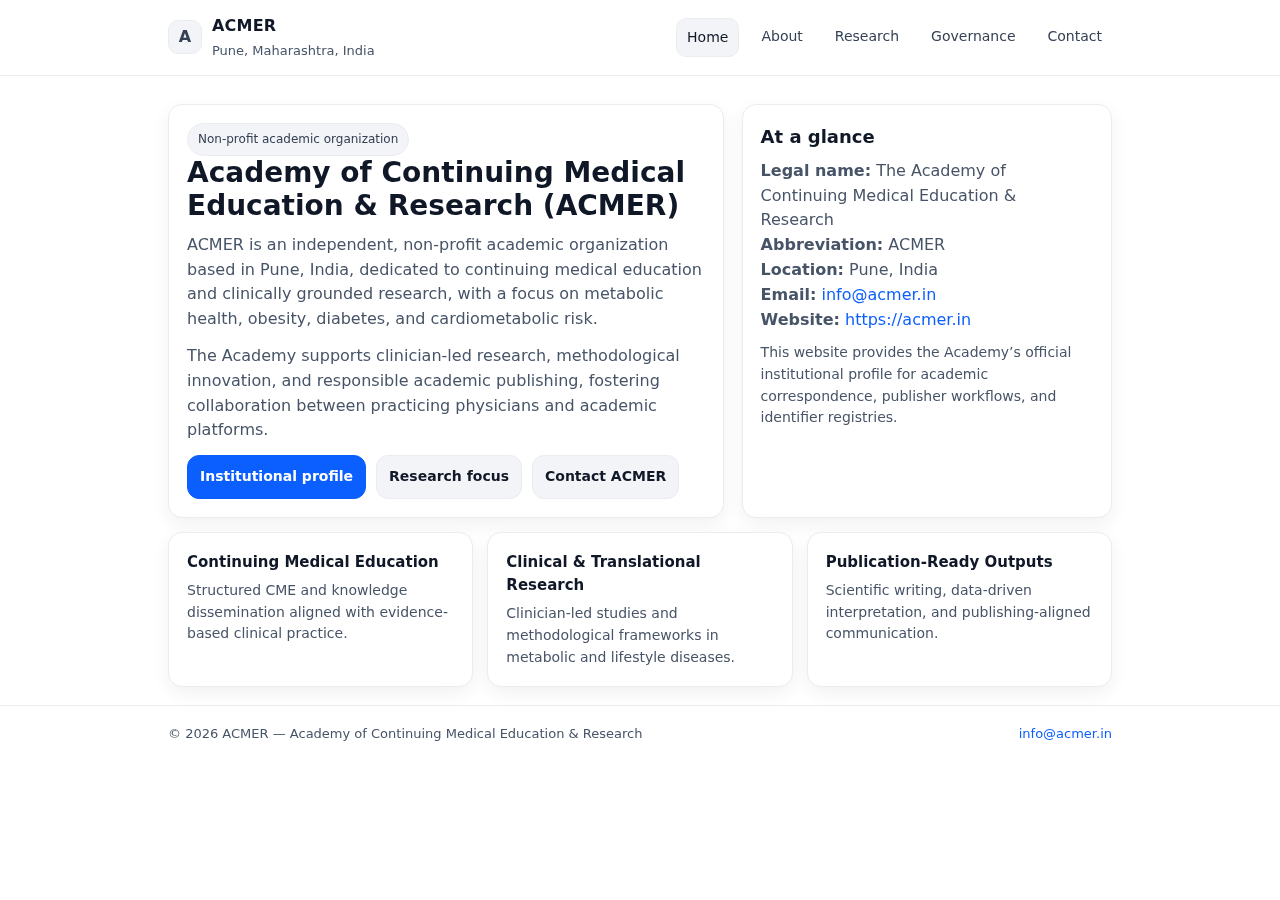
<file: index.html>
<!-- ===================== index.html ===================== -->
<!doctype html>
<html lang="en">
<head>
  <meta charset="utf-8" />
  <meta name="viewport" content="width=device-width, initial-scale=1" />
  <title>ACMER — Academy of Continuing Medical Education & Research</title>
  <meta name="description" content="The Academy of Continuing Medical Education & Research (ACMER), Pune, India — a non-profit academic organization supporting CME and clinically grounded research in metabolic and lifestyle diseases." />
  <link rel="canonical" href="https://acmer.in/" />
  <style>
    :root{
      --bg:#ffffff; --ink:#101828; --muted:#475467; --line:#EAECF0;
      --brand:#0B5FFF; --soft:#F2F4F7; --card:#FFFFFF; --shadow: 0 6px 18px rgba(16,24,40,.06);
      --radius:14px;
      --max: 980px;
      --font: ui-sans-serif, system-ui, -apple-system, Segoe UI, Roboto, Helvetica, Arial, "Apple Color Emoji","Segoe UI Emoji";
    }
    *{box-sizing:border-box}
    body{margin:0;background:var(--bg);color:var(--ink);font-family:var(--font);line-height:1.55}
    a{color:var(--brand);text-decoration:none}
    a:hover{text-decoration:underline}
    header{border-bottom:1px solid var(--line);background:rgba(255,255,255,.92);backdrop-filter:saturate(180%) blur(8px);position:sticky;top:0;z-index:10}
    .wrap{max-width:var(--max);margin:0 auto;padding:0 18px}
    .bar{display:flex;align-items:center;justify-content:space-between;gap:14px;padding:14px 0}
    .logo{display:flex;align-items:center;gap:10px}
    .mark{width:34px;height:34px;border-radius:10px;background:var(--soft);display:grid;place-items:center;border:1px solid var(--line)}
    .mark span{font-weight:800;color:#344054}
    .titleblock{display:flex;flex-direction:column}
    .org{font-weight:800;letter-spacing:.2px}
    .loc{color:var(--muted);font-size:13px;margin-top:2px}
    nav{display:flex;gap:12px;flex-wrap:wrap;justify-content:flex-end}
    nav a{font-size:14px;color:#344054;padding:8px 10px;border-radius:10px}
    nav a[aria-current="page"]{background:var(--soft);border:1px solid var(--line);color:#111827}
    main{padding:28px 0 18px}
    .hero{display:grid;grid-template-columns: 1.2fr .8fr;gap:18px;align-items:stretch}
    .card{background:var(--card);border:1px solid var(--line);border-radius:var(--radius);box-shadow:var(--shadow)}
    .pad{padding:18px}
    h1{font-size:28px;line-height:1.2;margin:0 0 10px}
    p{margin:0 0 12px;color:var(--muted)}
    .kicker{display:inline-flex;align-items:center;gap:8px;font-size:12px;color:#344054;background:var(--soft);border:1px solid var(--line);padding:6px 10px;border-radius:999px}
    .grid{display:grid;grid-template-columns:repeat(3,1fr);gap:14px;margin-top:14px}
    .mini h3{font-size:15px;margin:0 0 6px}
    .mini p{font-size:14px;margin:0;color:var(--muted)}
    .cta{display:flex;gap:10px;flex-wrap:wrap;margin-top:10px}
    .btn{display:inline-flex;align-items:center;gap:8px;padding:10px 12px;border-radius:12px;border:1px solid var(--line);background:var(--soft);color:#111827;font-weight:600;font-size:14px}
    .btn.primary{background:var(--brand);border-color:var(--brand);color:#fff}
    footer{border-top:1px solid var(--line);padding:18px 0 28px;color:var(--muted);font-size:13px}
    .foot{display:flex;justify-content:space-between;gap:10px;flex-wrap:wrap}
    @media (max-width: 860px){
      .hero{grid-template-columns:1fr}
      .grid{grid-template-columns:1fr}
      nav{justify-content:flex-start}
    }
  </style>
</head>

<body>
<header>
  <div class="wrap">
    <div class="bar">
      <div class="logo">
        <div class="mark" aria-hidden="true"><span>A</span></div>
        <div class="titleblock">
          <div class="org">ACMER</div>
          <div class="loc">Pune, Maharashtra, India</div>
        </div>
      </div>
      <nav aria-label="Primary">
        <a href="index.html" aria-current="page">Home</a>
        <a href="about.html">About</a>
        <a href="research.html">Research</a>
        <a href="governance.html">Governance</a>
        <a href="contact.html">Contact</a>
      </nav>
    </div>
  </div>
</header>

<main>
  <div class="wrap">
    <div class="hero">
      <section class="card pad">
        <div class="kicker">Non-profit academic organization</div>
        <h1>Academy of Continuing Medical Education &amp; Research (ACMER)</h1>
        <p>
          ACMER is an independent, non-profit academic organization based in Pune, India, dedicated to
          continuing medical education and clinically grounded research, with a focus on metabolic health,
          obesity, diabetes, and cardiometabolic risk.
        </p>
        <p>
          The Academy supports clinician-led research, methodological innovation, and responsible academic
          publishing, fostering collaboration between practicing physicians and academic platforms.
        </p>
        <div class="cta">
          <a class="btn primary" href="about.html">Institutional profile</a>
          <a class="btn" href="research.html">Research focus</a>
          <a class="btn" href="contact.html">Contact ACMER</a>
        </div>
      </section>

      <aside class="card pad" aria-label="Institutional summary">
        <h2 style="margin:0 0 8px;font-size:18px;">At a glance</h2>
        <p style="margin:0 0 10px;">
          <strong>Legal name:</strong> The Academy of Continuing Medical Education &amp; Research<br />
          <strong>Abbreviation:</strong> ACMER<br />
          <strong>Location:</strong> Pune, India<br />
          <strong>Email:</strong> <a href="mailto:info@acmer.in">info@acmer.in</a><br />
          <strong>Website:</strong> <a href="https://acmer.in/">https://acmer.in</a>
        </p>
        <p style="margin:0;color:var(--muted);font-size:14px;">
          This website provides the Academy’s official institutional profile for academic correspondence,
          publisher workflows, and identifier registries.
        </p>
      </aside>
    </div>

    <section class="grid" aria-label="Core activities">
      <div class="card pad mini">
        <h3>Continuing Medical Education</h3>
        <p>Structured CME and knowledge dissemination aligned with evidence-based clinical practice.</p>
      </div>
      <div class="card pad mini">
        <h3>Clinical &amp; Translational Research</h3>
        <p>Clinician-led studies and methodological frameworks in metabolic and lifestyle diseases.</p>
      </div>
      <div class="card pad mini">
        <h3>Publication-Ready Outputs</h3>
        <p>Scientific writing, data-driven interpretation, and publishing-aligned communication.</p>
      </div>
    </section>
  </div>
</main>

<footer>
  <div class="wrap">
    <div class="foot">
      <div>© <span id="y"></span> ACMER — Academy of Continuing Medical Education &amp; Research</div>
      <div><a href="contact.html">info@acmer.in</a></div>
    </div>
  </div>
</footer>

<script>
  document.getElementById("y").textContent = new Date().getFullYear();
</script>
</body>
</html>
</file>
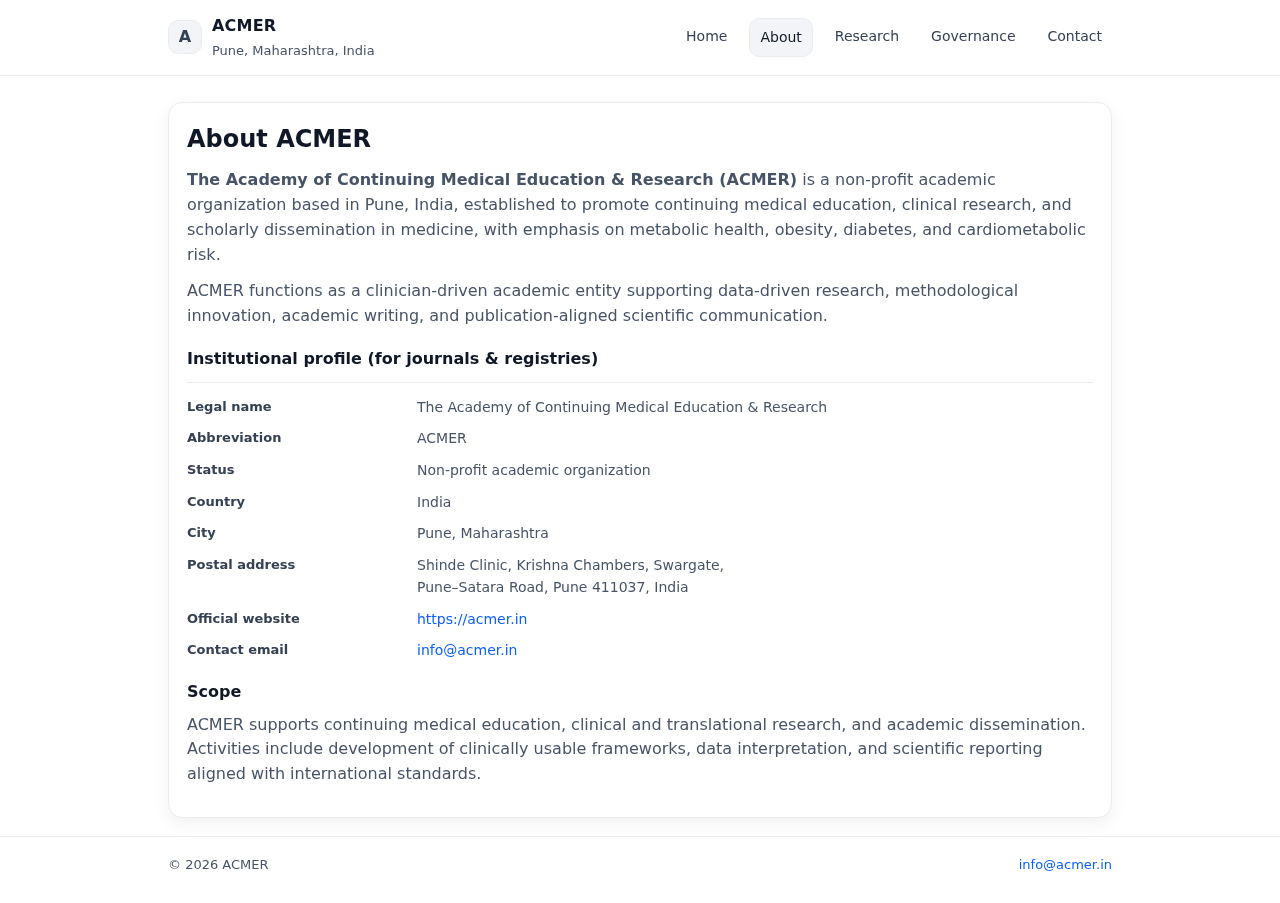
<file: about.html>
<!-- ===================== about.html ===================== -->
<!doctype html>
<html lang="en">
<head>
  <meta charset="utf-8" />
  <meta name="viewport" content="width=device-width, initial-scale=1" />
  <title>About — ACMER</title>
  <meta name="description" content="Institutional profile of The Academy of Continuing Medical Education & Research (ACMER), Pune, India." />
  <link rel="canonical" href="https://acmer.in/about.html" />
  <style>
    :root{--bg:#fff;--ink:#101828;--muted:#475467;--line:#EAECF0;--brand:#0B5FFF;--soft:#F2F4F7;--shadow:0 6px 18px rgba(16,24,40,.06);--radius:14px;--max:980px;--font:ui-sans-serif,system-ui,-apple-system,Segoe UI,Roboto,Helvetica,Arial}
    *{box-sizing:border-box} body{margin:0;background:var(--bg);color:var(--ink);font-family:var(--font);line-height:1.55}
    a{color:var(--brand);text-decoration:none} a:hover{text-decoration:underline}
    header{border-bottom:1px solid var(--line);background:rgba(255,255,255,.92);backdrop-filter:saturate(180%) blur(8px);position:sticky;top:0;z-index:10}
    .wrap{max-width:var(--max);margin:0 auto;padding:0 18px}
    .bar{display:flex;align-items:center;justify-content:space-between;gap:14px;padding:14px 0}
    .logo{display:flex;align-items:center;gap:10px}
    .mark{width:34px;height:34px;border-radius:10px;background:var(--soft);display:grid;place-items:center;border:1px solid var(--line)}
    .mark span{font-weight:800;color:#344054}
    .titleblock{display:flex;flex-direction:column}
    .org{font-weight:800;letter-spacing:.2px}
    .loc{color:var(--muted);font-size:13px;margin-top:2px}
    nav{display:flex;gap:12px;flex-wrap:wrap}
    nav a{font-size:14px;color:#344054;padding:8px 10px;border-radius:10px}
    nav a[aria-current="page"]{background:var(--soft);border:1px solid var(--line);color:#111827}
    main{padding:26px 0 18px}
    .card{background:#fff;border:1px solid var(--line);border-radius:var(--radius);box-shadow:var(--shadow)}
    .pad{padding:18px}
    h1{font-size:24px;margin:0 0 10px}
    h2{font-size:16px;margin:18px 0 8px}
    p{margin:0 0 12px;color:var(--muted)}
    .kv{display:grid;grid-template-columns: 220px 1fr;gap:10px;border-top:1px solid var(--line);padding-top:14px;margin-top:10px}
    .k{color:#344054;font-weight:700;font-size:13px}
    .v{color:var(--muted);font-size:14px}
    footer{border-top:1px solid var(--line);padding:18px 0 28px;color:var(--muted);font-size:13px}
    .foot{display:flex;justify-content:space-between;gap:10px;flex-wrap:wrap}
    @media (max-width: 700px){.kv{grid-template-columns:1fr}}
  </style>
</head>

<body>
 <header>
  <div class="wrap">
    <div class="bar">
      <div class="logo">
        <div class="mark" aria-hidden="true"><span>A</span></div>
        <div class="titleblock">
          <div class="org">ACMER</div>
          <div class="loc">Pune, Maharashtra, India</div>
        </div>
      </div>
      <nav aria-label="Primary">
        <a href="index.html">Home</a>
        <a href="about.html" aria-current="page">About</a>
        <a href="research.html">Research</a>
        <a href="governance.html">Governance</a>
        <a href="contact.html">Contact</a>
      </nav>
    </div>
  </div>
</header>

<main>
  <div class="wrap">
    <section class="card pad">
      <h1>About ACMER</h1>
      <p>
        <strong>The Academy of Continuing Medical Education &amp; Research (ACMER)</strong> is a non-profit
        academic organization based in Pune, India, established to promote continuing medical education,
        clinical research, and scholarly dissemination in medicine, with emphasis on metabolic health,
        obesity, diabetes, and cardiometabolic risk.
      </p>
      <p>
        ACMER functions as a clinician-driven academic entity supporting data-driven research,
        methodological innovation, academic writing, and publication-aligned scientific communication.
      </p>

      <h2>Institutional profile (for journals &amp; registries)</h2>
      <div class="kv" role="list">
        <div class="k" role="listitem">Legal name</div>
        <div class="v">The Academy of Continuing Medical Education &amp; Research</div>

        <div class="k" role="listitem">Abbreviation</div>
        <div class="v">ACMER</div>

        <div class="k" role="listitem">Status</div>
        <div class="v">Non-profit academic organization</div>

        <div class="k" role="listitem">Country</div>
        <div class="v">India</div>

        <div class="k" role="listitem">City</div>
        <div class="v">Pune, Maharashtra</div>

        <div class="k" role="listitem">Postal address</div>
        <div class="v">
          Shinde Clinic, Krishna Chambers, Swargate,<br />
          Pune–Satara Road, Pune 411037, India
        </div>

        <div class="k" role="listitem">Official website</div>
        <div class="v"><a href="https://acmer.in/">https://acmer.in</a></div>

        <div class="k" role="listitem">Contact email</div>
        <div class="v"><a href="mailto:info@acmer.in">info@acmer.in</a></div>
      </div>

      <h2>Scope</h2>
      <p>
        ACMER supports continuing medical education, clinical and translational research, and academic dissemination.
        Activities include development of clinically usable frameworks, data interpretation, and scientific reporting
        aligned with international standards.
      </p>
    </section>
  </div>
</main>

<footer>
  <div class="wrap">
    <div class="foot">
      <div>© <span id="y"></span> ACMER</div>
      <div><a href="contact.html">info@acmer.in</a></div>
    </div>
  </div>
</footer>

<script>document.getElementById("y").textContent = new Date().getFullYear();</script>
</body>
</html>
</file>
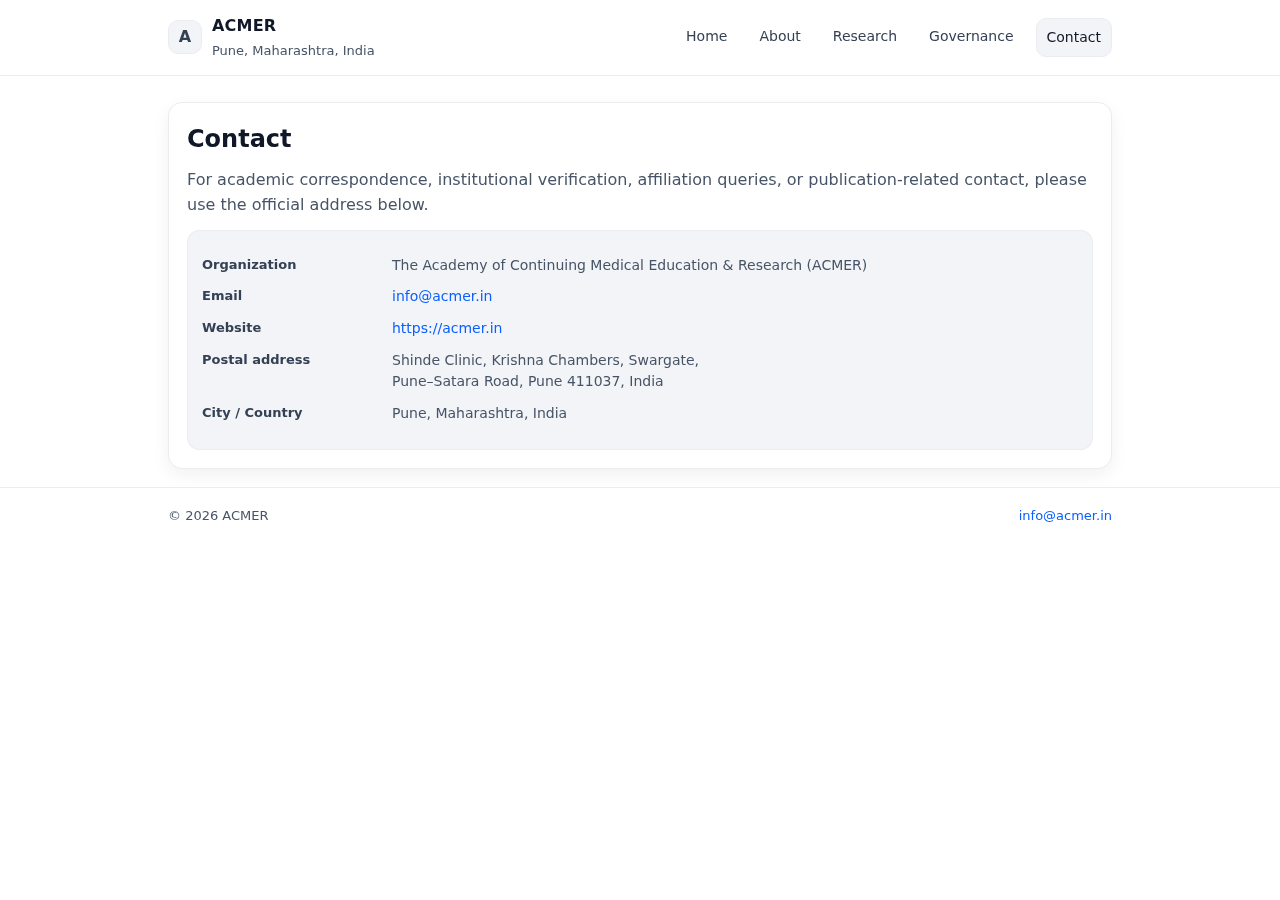
<file: contact.html>
<!-- ===================== contact.html ===================== -->
<!doctype html>
<html lang="en">
<head>
  <meta charset="utf-8" />
  <meta name="viewport" content="width=device-width, initial-scale=1" />
  <title>Contact — ACMER</title>
  <meta name="description" content="Contact ACMER, Pune, India. Official institutional email and address for academic correspondence and verification." />
  <link rel="canonical" href="https://acmer.in/contact.html" />
  <style>
    :root{--bg:#fff;--ink:#101828;--muted:#475467;--line:#EAECF0;--brand:#0B5FFF;--soft:#F2F4F7;--shadow:0 6px 18px rgba(16,24,40,.06);--radius:14px;--max:980px;--font:ui-sans-serif,system-ui,-apple-system,Segoe UI,Roboto,Helvetica,Arial}
    *{box-sizing:border-box} body{margin:0;background:var(--bg);color:var(--ink);font-family:var(--font);line-height:1.55}
    a{color:var(--brand);text-decoration:none} a:hover{text-decoration:underline}
    header{border-bottom:1px solid var(--line);background:rgba(255,255,255,.92);backdrop-filter:saturate(180%) blur(8px);position:sticky;top:0;z-index:10}
    .wrap{max-width:var(--max);margin:0 auto;padding:0 18px}
    .bar{display:flex;align-items:center;justify-content:space-between;gap:14px;padding:14px 0}
    .logo{display:flex;align-items:center;gap:10px}
    .mark{width:34px;height:34px;border-radius:10px;background:var(--soft);display:grid;place-items:center;border:1px solid var(--line)}
    .mark span{font-weight:800;color:#344054}
    .titleblock{display:flex;flex-direction:column}
    .org{font-weight:800;letter-spacing:.2px}
    .loc{color:var(--muted);font-size:13px;margin-top:2px}
    nav{display:flex;gap:12px;flex-wrap:wrap}
    nav a{font-size:14px;color:#344054;padding:8px 10px;border-radius:10px}
    nav a[aria-current="page"]{background:var(--soft);border:1px solid var(--line);color:#111827}
    main{padding:26px 0 18px}
    .card{background:#fff;border:1px solid var(--line);border-radius:var(--radius);box-shadow:var(--shadow)}
    .pad{padding:18px}
    h1{font-size:24px;margin:0 0 10px}
    p{margin:0 0 12px;color:var(--muted)}
    .info{background:var(--soft);border:1px solid var(--line);border-radius:12px;padding:14px}
    .row{display:grid;grid-template-columns: 180px 1fr;gap:10px;margin:10px 0}
    .k{font-weight:700;color:#344054;font-size:13px}
    .v{color:var(--muted);font-size:14px}
    footer{border-top:1px solid var(--line);padding:18px 0 28px;color:var(--muted);font-size:13px}
    .foot{display:flex;justify-content:space-between;gap:10px;flex-wrap:wrap}
    @media (max-width:700px){.row{grid-template-columns:1fr}}
  </style>
</head>

<body>
  <header>
  <div class="wrap">
    <div class="bar">
      <div class="logo">
        <div class="mark" aria-hidden="true"><span>A</span></div>
        <div class="titleblock">
          <div class="org">ACMER</div>
          <div class="loc">Pune, Maharashtra, India</div>
        </div>
      </div>
      <nav aria-label="Primary">
        <a href="index.html">Home</a>
        <a href="about.html">About</a>
        <a href="research.html">Research</a>
        <a href="governance.html">Governance</a>
        <a href="contact.html" aria-current="page">Contact</a>
      </nav>
    </div>
  </div>
</header>

<main>
  <div class="wrap">
    <section class="card pad">
      <h1>Contact</h1>
      <p>
        For academic correspondence, institutional verification, affiliation queries, or publication-related contact,
        please use the official address below.
      </p>

      <div class="info" role="group" aria-label="Official contact details">
        <div class="row">
          <div class="k">Organization</div>
          <div class="v">The Academy of Continuing Medical Education &amp; Research (ACMER)</div>
        </div>
        <div class="row">
          <div class="k">Email</div>
          <div class="v"><a href="mailto:info@acmer.in">info@acmer.in</a></div>
        </div>
        <div class="row">
          <div class="k">Website</div>
          <div class="v"><a href="https://acmer.in/">https://acmer.in</a></div>
        </div>
        <div class="row">
          <div class="k">Postal address</div>
          <div class="v">
            Shinde Clinic, Krishna Chambers, Swargate,<br />
            Pune–Satara Road, Pune 411037, India
          </div>
        </div>
        <div class="row">
          <div class="k">City / Country</div>
          <div class="v">Pune, Maharashtra, India</div>
        </div>
      </div>
    </section>
  </div>
</main>

<footer>
  <div class="wrap">
    <div class="foot">
      <div>© <span id="y"></span> ACMER</div>
      <div><a href="mailto:info@acmer.in">info@acmer.in</a></div>
    </div>
  </div>
</footer>

<script>document.getElementById("y").textContent = new Date().getFullYear();</script>
</body>
</html>
</file>
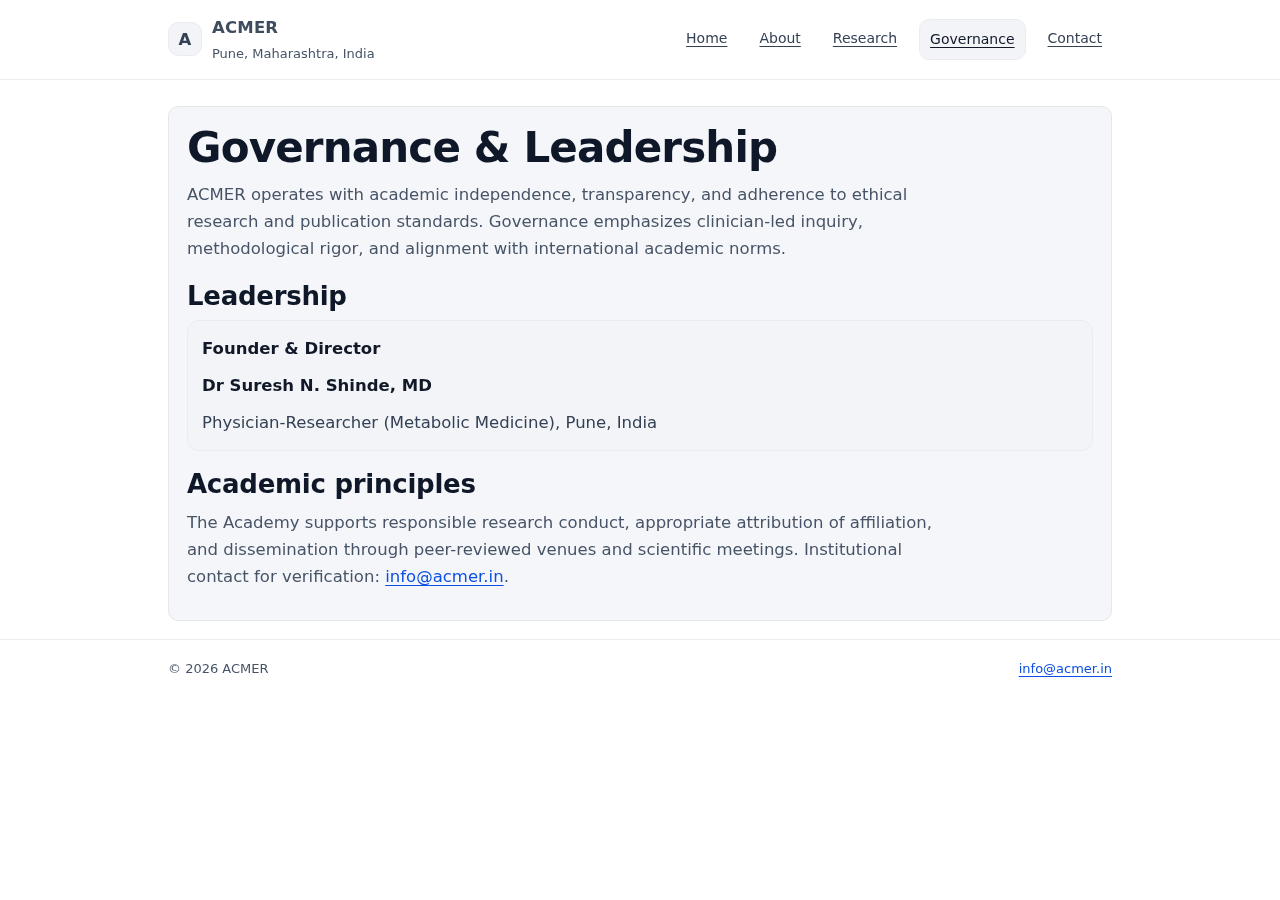
<file: governance.html>
<!-- ===================== governance.html ===================== -->
<!doctype html>
<html lang="en">
<head>
  <meta charset="utf-8" />
  <meta name="viewport" content="width=device-width, initial-scale=1" />
  <title>Governance — ACMER</title>
  <meta name="description" content="Governance and leadership of ACMER, Pune, India." />
  <link rel="canonical" href="https://acmer.in/governance.html" />
  <style>
    :root{--bg:#fff;--ink:#101828;--muted:#475467;--line:#EAECF0;--brand:#0B5FFF;--soft:#F2F4F7;--shadow:0 6px 18px rgba(16,24,40,.06);--radius:14px;--max:980px;--font:ui-sans-serif,system-ui,-apple-system,Segoe UI,Roboto,Helvetica,Arial}
    *{box-sizing:border-box} body{margin:0;background:var(--bg);color:var(--ink);font-family:var(--font);line-height:1.55}
    a{color:var(--brand);text-decoration:none} a:hover{text-decoration:underline}
    header{border-bottom:1px solid var(--line);background:rgba(255,255,255,.92);backdrop-filter:saturate(180%) blur(8px);position:sticky;top:0;z-index:10}
    .wrap{max-width:var(--max);margin:0 auto;padding:0 18px}
    .bar{display:flex;align-items:center;justify-content:space-between;gap:14px;padding:14px 0}
    .logo{display:flex;align-items:center;gap:10px}
    .mark{width:34px;height:34px;border-radius:10px;background:var(--soft);display:grid;place-items:center;border:1px solid var(--line)}
    .mark span{font-weight:800;color:#344054}
    .titleblock{display:flex;flex-direction:column}
    .org{font-weight:800;letter-spacing:.2px}
    .loc{color:var(--muted);font-size:13px;margin-top:2px}
    nav{display:flex;gap:12px;flex-wrap:wrap}
    nav a{font-size:14px;color:#344054;padding:8px 10px;border-radius:10px}
    nav a[aria-current="page"]{background:var(--soft);border:1px solid var(--line);color:#111827}
    main{padding:26px 0 18px}
    .card{background:#fff;border:1px solid var(--line);border-radius:var(--radius);box-shadow:var(--shadow)}
    .pad{padding:18px}
    h1{font-size:24px;margin:0 0 10px}
    h2{font-size:16px;margin:18px 0 8px}
    p{margin:0 0 12px;color:var(--muted)}
    .lead{display:grid;grid-template-columns: 1fr;gap:10px;background:var(--soft);border:1px solid var(--line);border-radius:12px;padding:14px}
    .lead strong{color:#111827}
    footer{border-top:1px solid var(--line);padding:18px 0 28px;color:var(--muted);font-size:13px}
    .foot{display:flex;justify-content:space-between;gap:10px;flex-wrap:wrap}
  </style>
  <link rel="stylesheet" href="acmer-tokens.css">
</head>

<body>
  <header>
  <div class="wrap">
    <div class="bar">
      <div class="logo">
        <div class="mark" aria-hidden="true"><span>A</span></div>
        <div class="titleblock">
          <div class="org">ACMER</div>
          <div class="loc">Pune, Maharashtra, India</div>
        </div>
      </div>
      <nav aria-label="Primary">
        <a href="index.html">Home</a>
        <a href="about.html">About</a>
        <a href="research.html">Research</a>
        <a href="governance.html" aria-current="page">Governance</a>
        <a href="contact.html">Contact</a>
      </nav>
    </div>
  </div>
</header>

<main>
  <div class="wrap">
    <section class="card pad">
      <h1>Governance &amp; Leadership</h1>
      <p>
        ACMER operates with academic independence, transparency, and adherence to ethical research and publication standards.
        Governance emphasizes clinician-led inquiry, methodological rigor, and alignment with international academic norms.
      </p>

      <h2>Leadership</h2>
      <div class="lead">
        <div><strong>Founder &amp; Director</strong></div>
        <div><strong>Dr Suresh N. Shinde, MD</strong></div>
        <div style="color:#344054;">Physician-Researcher (Metabolic Medicine), Pune, India</div>
      </div>

      <h2>Academic principles</h2>
      <p>
        The Academy supports responsible research conduct, appropriate attribution of affiliation, and dissemination through
        peer-reviewed venues and scientific meetings. Institutional contact for verification: <a href="mailto:info@acmer.in">info@acmer.in</a>.
      </p>
    </section>
  </div>
</main>

<footer>
  <div class="wrap">
    <div class="foot">
      <div>© <span id="y"></span> ACMER</div>
      <div><a href="contact.html">info@acmer.in</a></div>
    </div>
  </div>
</footer>

<script>document.getElementById("y").textContent = new Date().getFullYear();</script>
</body>
</html>
</file>
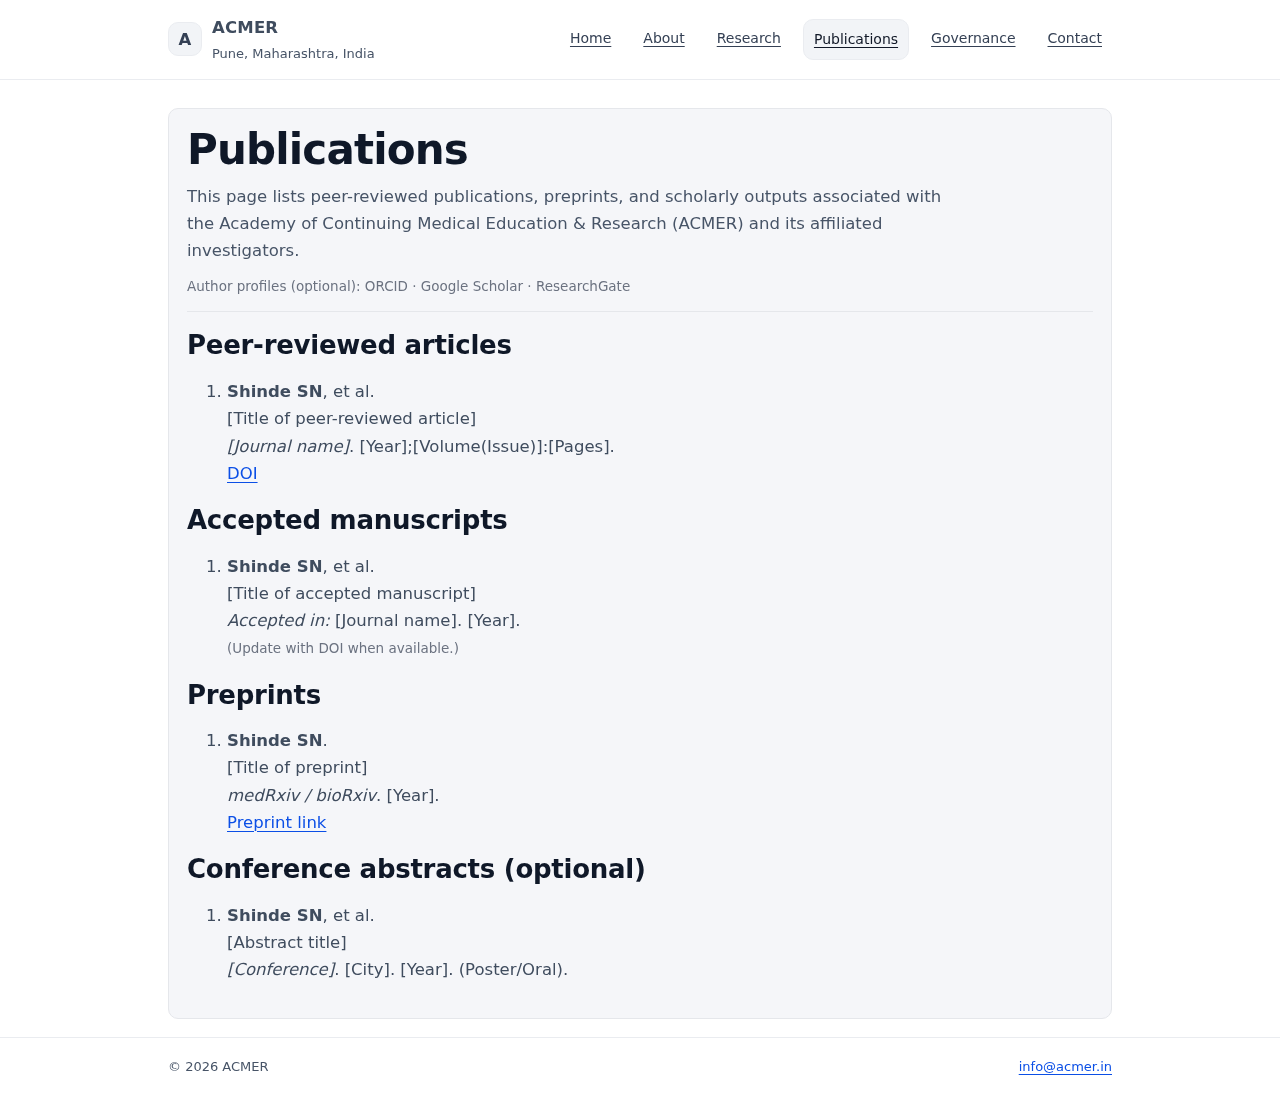
<file: publications.html>
<!doctype html>
<html lang="en">
<head>
  <meta charset="utf-8" />
  <meta name="viewport" content="width=device-width, initial-scale=1" />
  <title>Publications — ACMER</title>
  <meta name="description" content="Peer-reviewed publications, preprints, and scholarly outputs associated with the Academy of Continuing Medical Education & Research (ACMER)." />
  <link rel="canonical" href="https://acmer.in/publications.html" />

  <!-- NOTE: Keep your existing inline CSS block consistent with other pages.
       If you already have a standard <style> block in other pages, copy-paste it here.
       Minimal fallback styling below (safe). -->
  <style>
    :root{
      --bg:#ffffff; --ink:#101828; --muted:#475467; --line:#EAECF0;
      --brand:#0B5FFF; --soft:#F2F4F7; --card:#FFFFFF; --shadow: 0 6px 18px rgba(16,24,40,.06);
      --radius:14px; --max: 980px;
      --font: ui-sans-serif, system-ui, -apple-system, Segoe UI, Roboto, Helvetica, Arial, "Apple Color Emoji","Segoe UI Emoji";
    }
    *{box-sizing:border-box}
    body{margin:0;background:var(--bg);color:var(--ink);font-family:var(--font);line-height:1.55}
    header{border-bottom:1px solid var(--line);background:rgba(255,255,255,.92);backdrop-filter:saturate(180%) blur(8px);position:sticky;top:0;z-index:10}
    .wrap{max-width:var(--max);margin:0 auto;padding:0 18px}
    .bar{display:flex;align-items:center;justify-content:space-between;gap:14px;padding:14px 0}
    .logo{display:flex;align-items:center;gap:10px}
    .mark{width:34px;height:34px;border-radius:10px;background:var(--soft);display:grid;place-items:center;border:1px solid var(--line)}
    .mark span{font-weight:800;color:#344054}
    .titleblock{display:flex;flex-direction:column}
    .org{font-weight:800;letter-spacing:.2px}
    .loc{color:var(--muted);font-size:13px;margin-top:2px}
    nav{display:flex;gap:12px;flex-wrap:wrap;justify-content:flex-end}
    nav a{font-size:14px;color:#344054;padding:8px 10px;border-radius:10px}
    nav a[aria-current="page"]{background:var(--soft);border:1px solid var(--line);color:#111827}
    main{padding:28px 0 18px}
    .card{background:var(--card);border:1px solid var(--line);border-radius:var(--radius);box-shadow:var(--shadow)}
    .pad{padding:18px}
    h1{font-size:34px;line-height:1.15;margin:0 0 10px}
    h2{font-size:20px;margin:18px 0 10px}
    p{margin:0 0 12px;color:var(--muted)}
    footer{border-top:1px solid var(--line);padding:18px 0 28px;color:var(--muted);font-size:13px}
    .foot{display:flex;justify-content:space-between;gap:10px;flex-wrap:wrap}
    @media (max-width: 860px){
      nav{justify-content:flex-start}
    }
  </style>

  <!-- Design tokens (must load after <style>) -->
  <link rel="stylesheet" href="acmer-tokens.css">
</head>

<body>
<header>
  <div class="wrap">
    <div class="bar">
      <div class="logo">
        <div class="mark" aria-hidden="true"><span>A</span></div>
        <div class="titleblock">
          <div class="org">ACMER</div>
          <div class="loc">Pune, Maharashtra, India</div>
        </div>
      </div>

      <nav aria-label="Primary">
        <a href="index.html">Home</a>
        <a href="about.html">About</a>
        <a href="research.html">Research</a>
        <a href="publications.html" aria-current="page">Publications</a>
        <a href="governance.html">Governance</a>
        <a href="contact.html">Contact</a>
      </nav>
    </div>
  </div>
</header>

<main>
  <div class="wrap">
    <section class="card pad">
      <h1>Publications</h1>
      <p>
        This page lists peer-reviewed publications, preprints, and scholarly outputs associated with
        the Academy of Continuing Medical Education &amp; Research (ACMER) and its affiliated investigators.
      </p>

      <p class="small" style="margin-top:8px;">
        Author profiles (optional): ORCID · Google Scholar · ResearchGate
      </p>

      <hr style="border:none;border-top:1px solid var(--border-subtle);margin:16px 0;"/>

      <h2>Peer-reviewed articles</h2>
      <ol class="publist">
        <li>
          <strong>Shinde SN</strong>, et al.<br>
          <span class="pubtitle">[Title of peer-reviewed article]</span><br>
          <em>[Journal name]</em>. [Year];[Volume(Issue)]:[Pages].<br>
          <a href="#" target="_blank" rel="noopener">DOI</a>
        </li>
      </ol>

      <h2>Accepted manuscripts</h2>
      <ol class="publist">
        <li>
          <strong>Shinde SN</strong>, et al.<br>
          <span class="pubtitle">[Title of accepted manuscript]</span><br>
          <em>Accepted in:</em> [Journal name]. [Year].<br>
          <span class="small">(Update with DOI when available.)</span>
        </li>
      </ol>

      <h2>Preprints</h2>
      <ol class="publist">
        <li>
          <strong>Shinde SN</strong>.<br>
          <span class="pubtitle">[Title of preprint]</span><br>
          <em>medRxiv / bioRxiv</em>. [Year].<br>
          <a href="#" target="_blank" rel="noopener">Preprint link</a>
        </li>
      </ol>

      <h2>Conference abstracts (optional)</h2>
      <ol class="publist">
        <li>
          <strong>Shinde SN</strong>, et al.<br>
          <span class="pubtitle">[Abstract title]</span><br>
          <em>[Conference]</em>. [City]. [Year]. (Poster/Oral).
        </li>
      </ol>
    </section>
  </div>
</main>

<footer>
  <div class="wrap">
    <div class="foot">
      <div>© <span id="y"></span> ACMER</div>
      <div><a href="mailto:info@acmer.in">info@acmer.in</a></div>
    </div>
  </div>
</footer>

<script>
  document.getElementById("y").textContent = new Date().getFullYear();
</script>
</body>
</html>
</file>
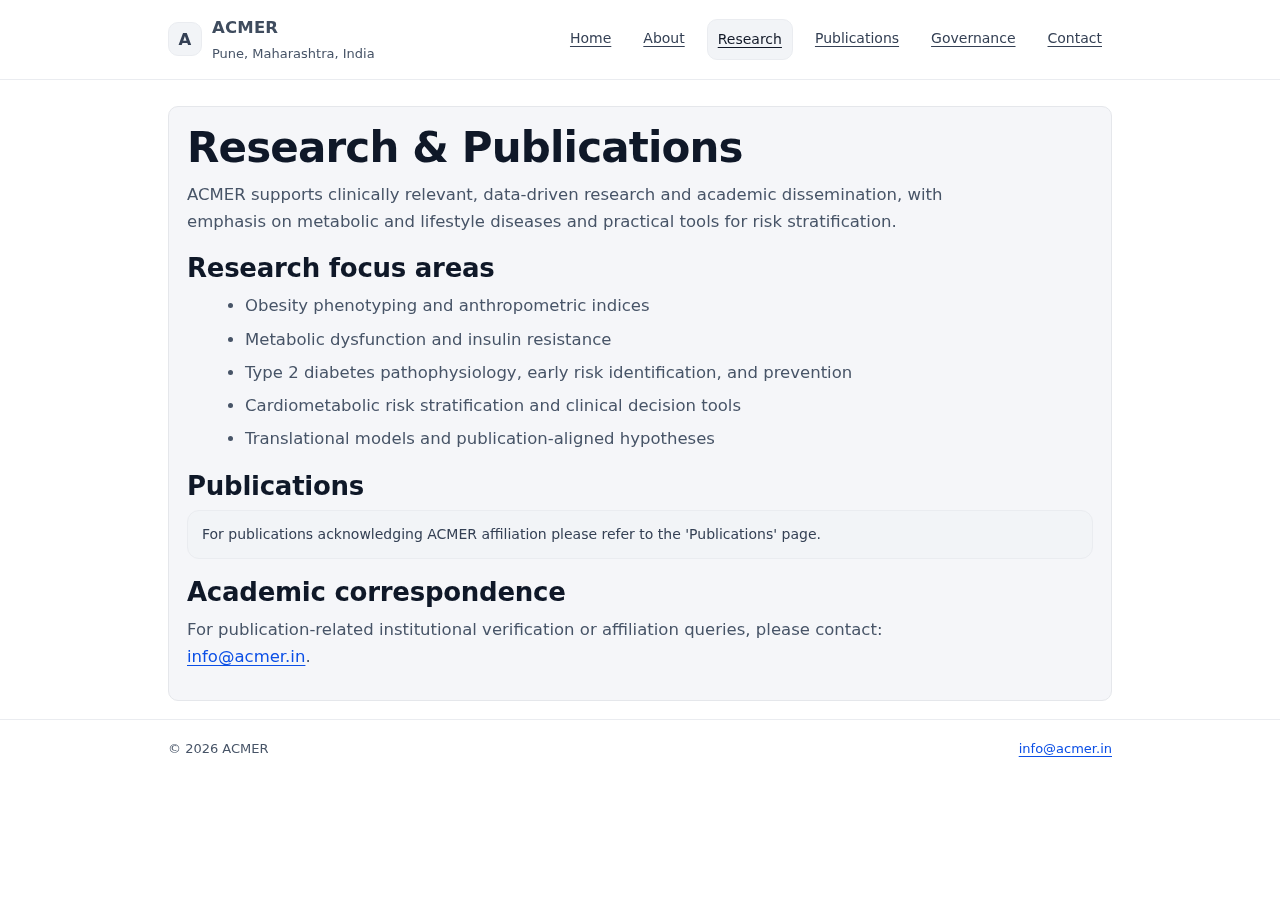
<file: research.html>
<!-- ===================== research.html ===================== -->
<!doctype html>
<html lang="en">
<head>
  <meta charset="utf-8" />
  <meta name="viewport" content="width=device-width, initial-scale=1" />
  <title>Research — ACMER</title>
  <meta name="description" content="Research focus and publications of ACMER, Pune, India." />
  <link rel="canonical" href="https://acmer.in/research.html" />
  <style>
    :root{--bg:#fff;--ink:#101828;--muted:#475467;--line:#EAECF0;--brand:#0B5FFF;--soft:#F2F4F7;--shadow:0 6px 18px rgba(16,24,40,.06);--radius:14px;--max:980px;--font:ui-sans-serif,system-ui,-apple-system,Segoe UI,Roboto,Helvetica,Arial}
    *{box-sizing:border-box} body{margin:0;background:var(--bg);color:var(--ink);font-family:var(--font);line-height:1.55}
    a{color:var(--brand);text-decoration:none} a:hover{text-decoration:underline}
    header{border-bottom:1px solid var(--line);background:rgba(255,255,255,.92);backdrop-filter:saturate(180%) blur(8px);position:sticky;top:0;z-index:10}
    .wrap{max-width:var(--max);margin:0 auto;padding:0 18px}
    .bar{display:flex;align-items:center;justify-content:space-between;gap:14px;padding:14px 0}
    .logo{display:flex;align-items:center;gap:10px}
    .mark{width:34px;height:34px;border-radius:10px;background:var(--soft);display:grid;place-items:center;border:1px solid var(--line)}
    .mark span{font-weight:800;color:#344054}
    .titleblock{display:flex;flex-direction:column}
    .org{font-weight:800;letter-spacing:.2px}
    .loc{color:var(--muted);font-size:13px;margin-top:2px}
    nav{display:flex;gap:12px;flex-wrap:wrap}
    nav a{font-size:14px;color:#344054;padding:8px 10px;border-radius:10px}
    nav a[aria-current="page"]{background:var(--soft);border:1px solid var(--line);color:#111827}
    main{padding:26px 0 18px}
    .card{background:#fff;border:1px solid var(--line);border-radius:var(--radius);box-shadow:var(--shadow)}
    .pad{padding:18px}
    h1{font-size:24px;margin:0 0 10px}
    h2{font-size:16px;margin:18px 0 8px}
    p{margin:0 0 12px;color:var(--muted)}
    ul{margin:8px 0 12px 18px;color:var(--muted)}
    li{margin:6px 0}
    .note{background:var(--soft);border:1px solid var(--line);padding:12px 14px;border-radius:12px;color:#344054;font-size:14px}
    footer{border-top:1px solid var(--line);padding:18px 0 28px;color:var(--muted);font-size:13px}
    .foot{display:flex;justify-content:space-between;gap:10px;flex-wrap:wrap}
  </style>
  <link rel="stylesheet" href="acmer-tokens.css">
</head>

<body>
<header>
  <div class="wrap">
    <div class="bar">
      <div class="logo">
        <div class="mark" aria-hidden="true"><span>A</span></div>
        <div class="titleblock">
          <div class="org">ACMER</div>
          <div class="loc">Pune, Maharashtra, India</div>
        </div>
      </div>
      <nav aria-label="Primary">
        <a href="index.html">Home</a>
        <a href="about.html">About</a>
        <a href="research.html" aria-current="page">Research</a>
        <a href="publications.html">Publications</a>
        <a href="governance.html">Governance</a>
        <a href="contact.html">Contact</a>
      </nav>
    </div>
  </div>
</header>

<main>
  <div class="wrap">
    <section class="card pad">
      <h1>Research &amp; Publications</h1>
      <p>
        ACMER supports clinically relevant, data-driven research and academic dissemination,
        with emphasis on metabolic and lifestyle diseases and practical tools for risk stratification.
      </p>

      <h2>Research focus areas</h2>
      <ul>
        <li>Obesity phenotyping and anthropometric indices</li>
        <li>Metabolic dysfunction and insulin resistance</li>
        <li>Type 2 diabetes pathophysiology, early risk identification, and prevention</li>
        <li>Cardiometabolic risk stratification and clinical decision tools</li>
        <li>Translational models and publication-aligned hypotheses</li>
      </ul>

      <h2>Publications</h2>
      <div class="note">
        For publications acknowledging ACMER affiliation please refer to the 'Publications' page.
      </div>

      <h2>Academic correspondence</h2>
      <p>
        For publication-related institutional verification or affiliation queries, please contact:
        <a href="mailto:info@acmer.in">info@acmer.in</a>.
      </p>
    </section>
  </div>
</main>

<footer>
  <div class="wrap">
    <div class="foot">
      <div>© <span id="y"></span> ACMER</div>
      <div><a href="contact.html">info@acmer.in</a></div>
    </div>
  </div>
</footer>

<script>document.getElementById("y").textContent = new Date().getFullYear();</script>
</body>
</html>
</file>
<file: acmer-tokens.css>
/* =========================================================
   ACME(R) Minimal Design System Tokens
   Purpose: publisher-grade polish without refactor
   Drop-in file: include AFTER existing CSS
   ========================================================= */

:root {
  /* -------------------------
     Color tokens (WCAG-safe)
     ------------------------- */
  --bg-page: #FFFFFF;
  --bg-card: #F5F6F9;

  --text-heading: #0F1828;    /* near-black */
  --text-body: #3F4C5E;       /* tightened for near-AAA/AAA on light cards */
  --text-muted: #6B7280;

  --border-subtle: #E5E7EB;

  --accent-blue: #0B4FE6;     /* links, focus, primary CTA */
  --accent-blue-hover: #083BC9;
  --accent-blue-soft: #E8F0FF; /* soft fill for hover states if needed */

  /* -------------------------
     Typography tokens
     ------------------------- */
  --font-sans: Inter, system-ui, -apple-system, "Segoe UI", Roboto, Arial, sans-serif;

  --fs-h1: 42px;
  --fs-h1-mobile: 32px;
  --lh-h1: 1.10;

  --fs-h2: 26px;
  --lh-h2: 1.20;

  --fs-h3: 18px;
  --lh-h3: 1.25;

  --fs-body: 16.5px;
  --lh-body: 1.65;

  --fs-small: 13.5px;
  --lh-small: 1.40;

  --measure-body: 72ch;

  /* -------------------------
     Spacing scale (use these)
     ------------------------- */
  --space-1: 4px;
  --space-2: 8px;
  --space-3: 12px;
  --space-4: 16px;
  --space-5: 24px;
  --space-6: 32px;
  --space-7: 48px;
  --space-8: 64px;

  /* -------------------------
     Radius / borders
     ------------------------- */
  --radius-card: 10px;
  --radius-btn: 10px;
  --border-1: 1px;
  --border-2: 2px;

  /* -------------------------
     Buttons
     ------------------------- */
  --btn-primary-bg: var(--accent-blue);
  --btn-primary-text: #FFFFFF;

  --btn-secondary-bg: #E9EBEF;
  --btn-secondary-text: var(--text-heading);

  --btn-height: 44px; /* minimum tap target */
  --btn-pad-x: 16px;

  /* -------------------------
     Focus (accessibility)
     ------------------------- */
  --focus-ring: 3px solid var(--accent-blue);
  --focus-offset: 2px;
}

/* =========================================================
   Global base (safe overrides)
   ========================================================= */

html, body {
  background: var(--bg-page);
  color: var(--text-body);
  font-family: var(--font-sans);
  font-size: var(--fs-body);
  line-height: var(--lh-body);
}

/* Headings: disciplined hierarchy */
h1, .h1 {
  color: var(--text-heading);
  font-size: var(--fs-h1);
  line-height: var(--lh-h1);
  letter-spacing: -0.02em;
}

h2, .h2 {
  color: var(--text-heading);
  font-size: var(--fs-h2);
  line-height: var(--lh-h2);
  letter-spacing: -0.01em;
}

h3, .h3 {
  color: var(--text-heading);
  font-size: var(--fs-h3);
  line-height: var(--lh-h3);
}

small, .small, .meta {
  font-size: var(--fs-small);
  line-height: var(--lh-small);
  color: var(--text-muted);
}

/* Comfortable line length for paragraphs/content blocks */
p, .prose {
  max-width: var(--measure-body);
}

/* Mobile H1 */
@media (max-width: 640px) {
  h1, .h1 { font-size: var(--fs-h1-mobile); }
}

/* =========================================================
   Links (publisher standard)
   ========================================================= */

a {
  color: var(--accent-blue);
  text-decoration: underline;
  text-underline-offset: 3px;
  text-decoration-thickness: 1px;
}

a:hover {
  color: var(--accent-blue-hover);
}

/* Optional visited state (very subtle). Uncomment if desired. */
/*
a:visited {
  color: #1F4FD6;
}
*/

/* =========================================================
   Focus visibility (non-negotiable)
   ========================================================= */

:focus-visible {
  outline: var(--focus-ring);
  outline-offset: var(--focus-offset);
}

/* If your CSS resets outlines, keep this to restore usability */
:focus:not(:focus-visible) {
  outline: none;
}

/* =========================================================
   Cards (border-forward, minimal shadow)
   ========================================================= */

.card, .panel, .tile {
  background: var(--bg-card);
  border: var(--border-1) solid var(--border-subtle);
  border-radius: var(--radius-card);
  box-shadow: none;
}

/* Hover polish (subtle) */
.card:hover, .panel:hover, .tile:hover {
  border-color: #CBD5E1;
}

/* =========================================================
   Buttons (hierarchy)
   Expectation: your markup already has classes;
   map these classnames to whatever you currently use.
   ========================================================= */

button, .btn {
  min-height: var(--btn-height);
  padding: 0 var(--btn-pad-x);
  border-radius: var(--radius-btn);
  border: var(--border-1) solid transparent;
  font: inherit;
  line-height: 1;
}

/* Primary */
.btn-primary, button.primary {
  background: var(--btn-primary-bg);
  color: var(--btn-primary-text);
}

.btn-primary:hover, button.primary:hover {
  background: var(--accent-blue-hover);
}

/* Secondary */
.btn-secondary, button.secondary {
  background: var(--btn-secondary-bg);
  color: var(--btn-secondary-text);
  border-color: var(--border-subtle);
}

.btn-secondary:hover, button.secondary:hover {
  background: #DDE1E7;
}

/* Tertiary (text-button) */
.btn-tertiary, button.tertiary {
  background: transparent;
  color: var(--accent-blue);
  border-color: transparent;
  text-decoration: underline;
  text-underline-offset: 3px;
}

.btn-tertiary:hover, button.tertiary:hover {
  color: var(--accent-blue-hover);
}

/* =========================================================
   Header / masthead separation (publisher feel)
   Add class .site-header to your header if not present.
   ========================================================= */

.site-header {
  background: var(--bg-page);
  border-bottom: var(--border-1) solid var(--border-subtle);
}

/* Active nav indicator: underline (avoid color-only) */
.nav a[aria-current="page"],
.nav a.active {
  text-decoration-thickness: 2px;
}

/* =========================================================
   Utility tokens (optional)
   ========================================================= */

.text-heading { color: var(--text-heading); }
.text-body { color: var(--text-body); }
.text-muted { color: var(--text-muted); }
.bg-card { background: var(--bg-card); }
.border-subtle { border-color: var(--border-subtle); }
</file>
